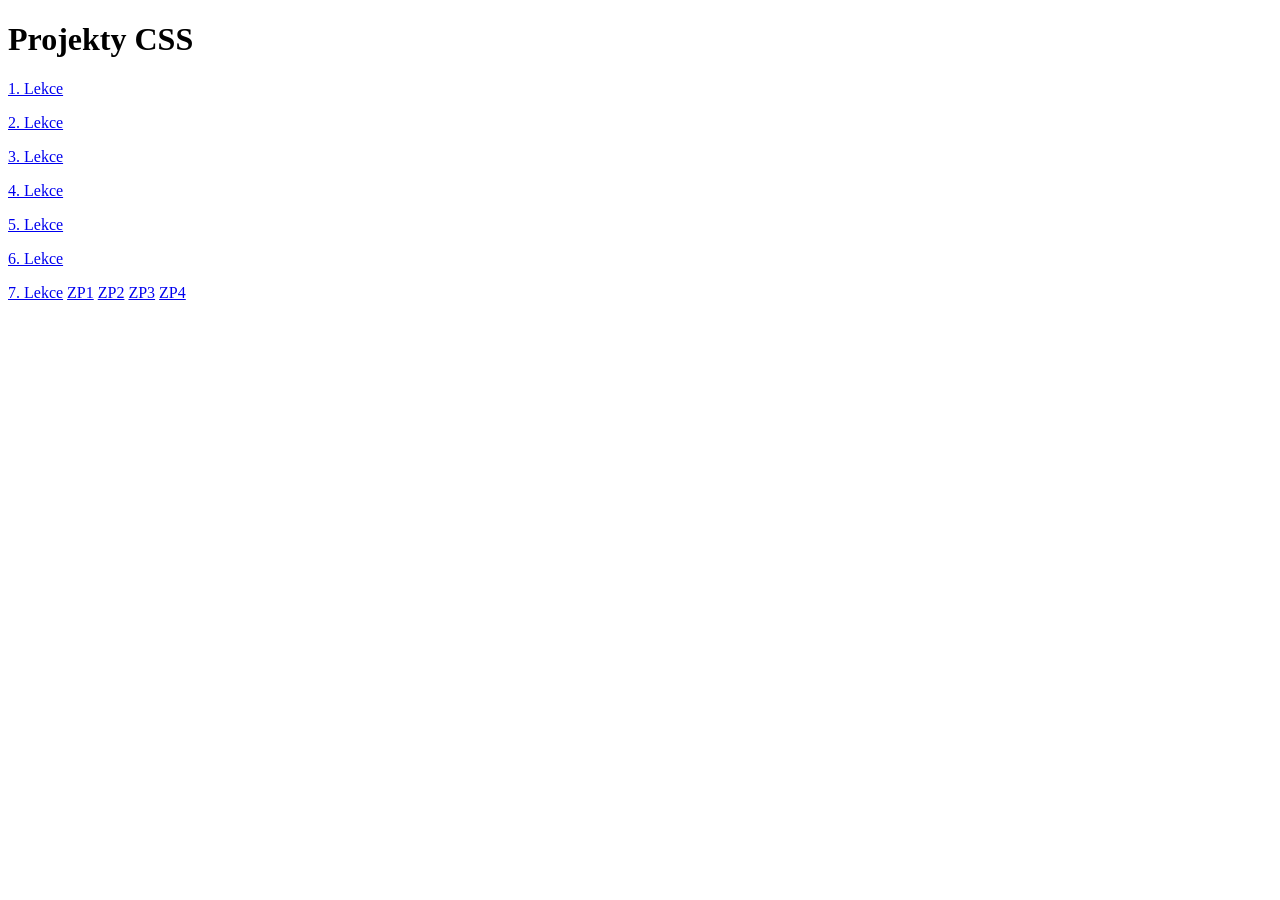
<file: index.html>
<!DOCTYPE html>
<html lang="en">
<head>
    <meta charset="UTF-8">
    <meta name="viewport" content="width=device-width, initial-scale=1.0">
    <title>Document</title>
</head>
<body>
    <h1>Projekty CSS</h1>
    <p></p><a href="./1/index.html">1. Lekce</a>
   <p></p> <a href="./2/index.html">2. Lekce</a>
    <P></P><a href="./3/index.html">3. Lekce</a>
   <p></p> <a href="./4/index.html">4. Lekce</a>
    <p></p><a href="./5/index.html">5. Lekce</a>
    <p></p><a href="./6/index.html">6. Lekce</a>
    <p></p><a href="./7/index.html">7. Lekce</a>
    <a href="./ZP/ZP 1/index.html">ZP1</a> 
     <a href="./ZP 2/1/index.html">ZP2</a>
     <a href="./ZP 3/index.html">ZP3</a>
     <a href="./ZP4/index.html">ZP4</a>
</body>
</html>
</file>
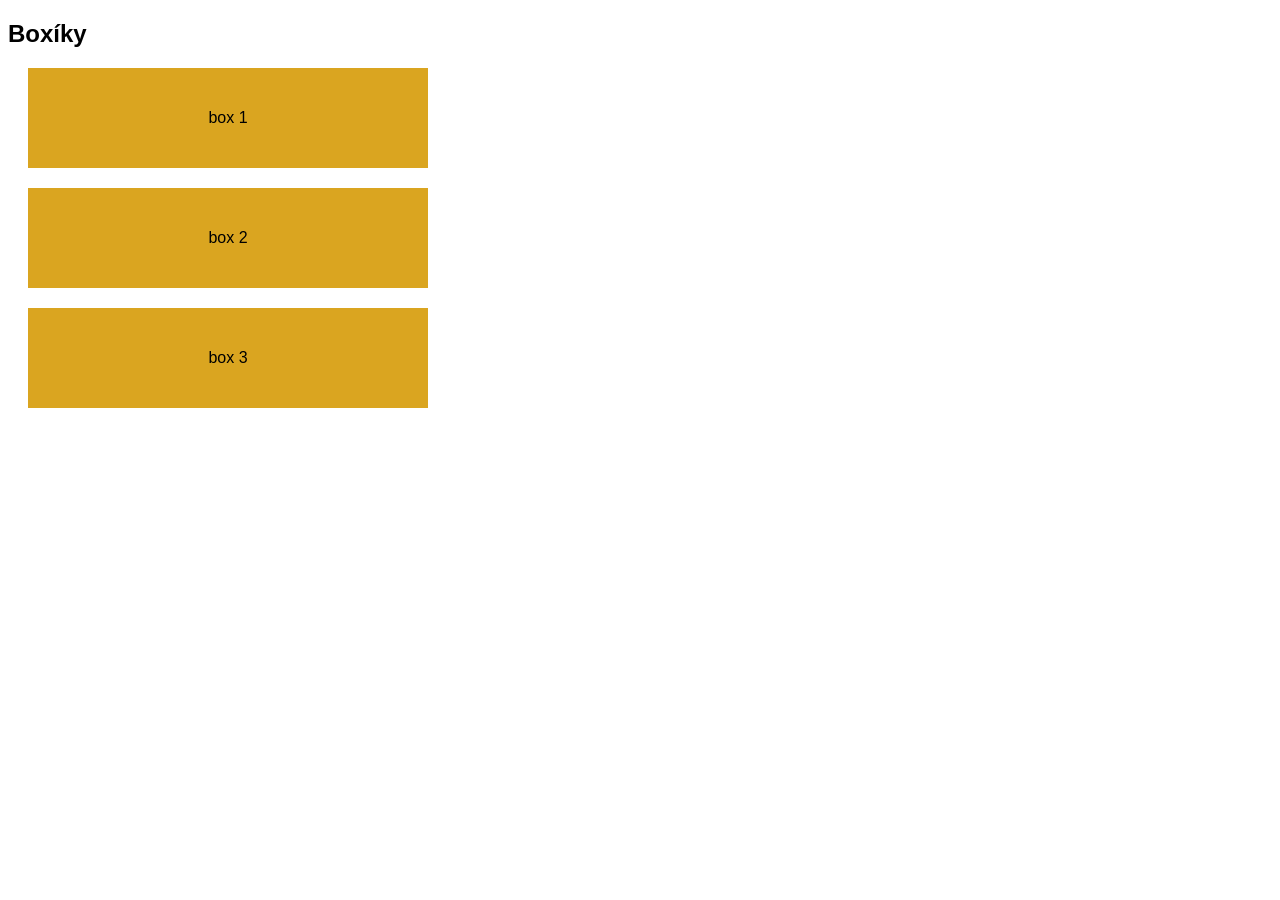
<file: 1/index.html>
<!DOCTYPE html>
<html lang="en">
<head>
    <link rel="stylesheet" href="style.css">
    <meta charset="UTF-8">
    <meta name="viewport" content="width=device-width, initial-scale=1.0">
    <title>Document</title>
</head>
<body>
    <h2>Boxíky</h2>
 
       <div class="box">box 1</div>
       <div class="box">box 2</div>
       <div class="box">box 3</div>
       
</body>
</html>
</file>
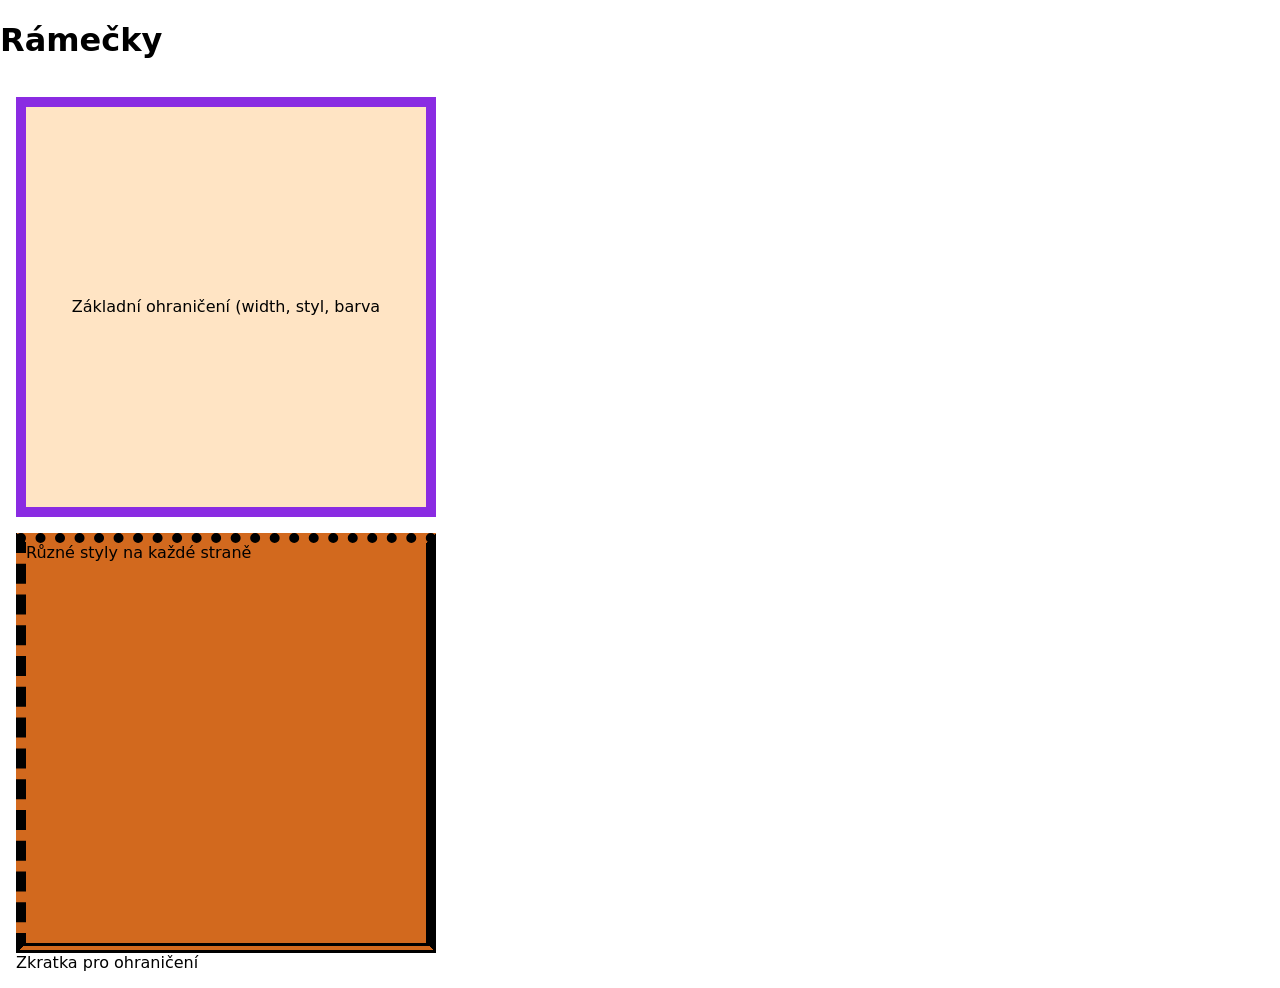
<file: 2/index.html>
<!DOCTYPE html>
<html lang="en">
<head>
    <link rel="stylesheet" href="./style.css">
    <meta charset="UTF-8">
    <meta name="viewport" content="width=device-width, initial-scale=1.0">
    <title>Document</title>
</head>
<body>
    <h1>Rámečky</h1>
    <section class="wrap">
        <div class="panel">Základní ohraničení (width, styl, barva</div>
           <div class="weird">Různé styly na každé straně</div>
           <div>Zkratka pro ohraničení</div>
    </section>
 

</body>
</html>
</file>
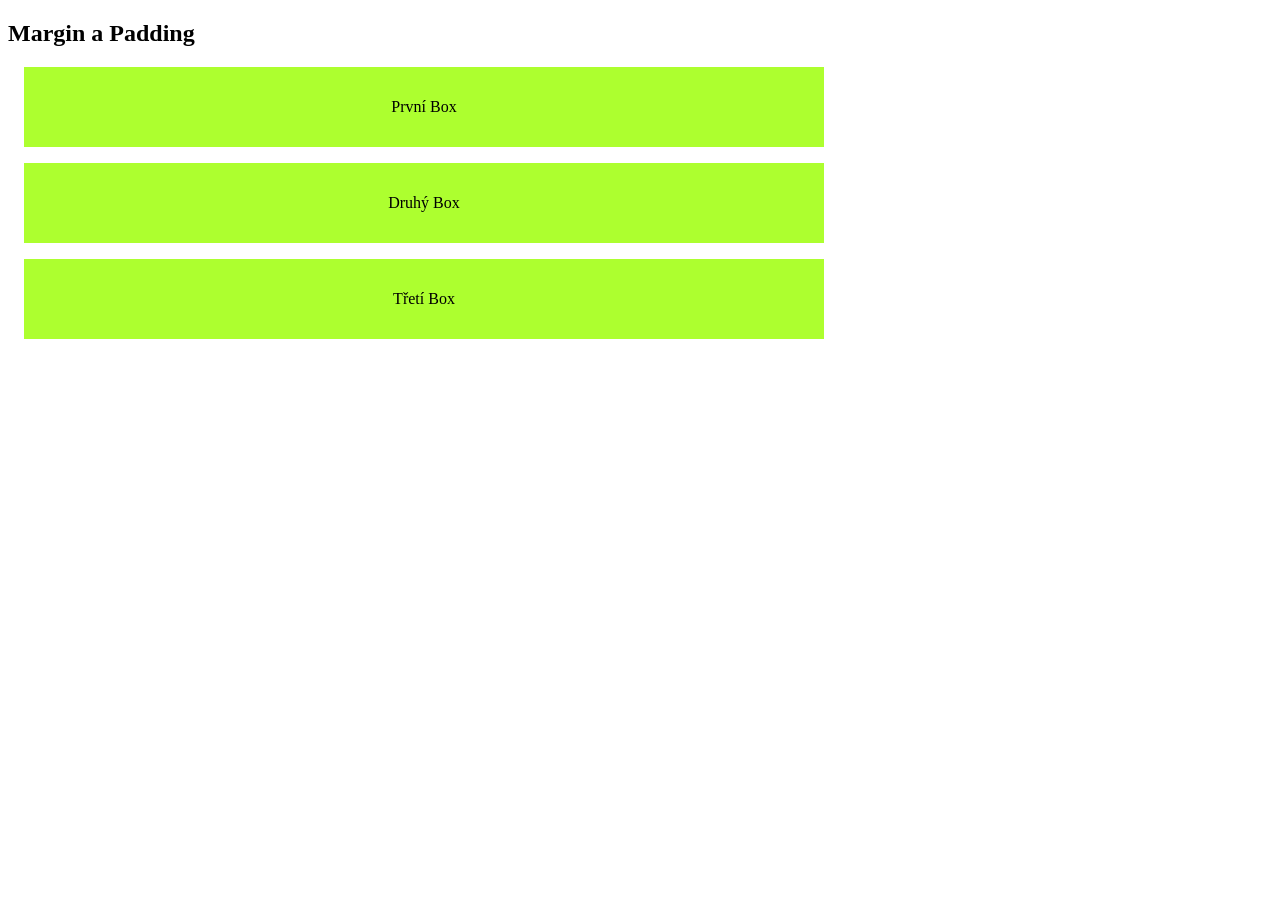
<file: 3/index.html>
<!DOCTYPE html>
<html lang="en">
<head>
    <link rel="stylesheet" href="./styles.css">
    <meta charset="UTF-8">
    <meta name="viewport" content="width=device-width, initial-scale=1.0">
    <title>Document</title>
</head>
<body>
    <h2>Margin a Padding</h2>

        <div class="černoch">První Box</div>
        <div class="černoch">Druhý Box</div>
       <div class="černoch">Třetí Box</div>
    </section>
 

</body>
</html>
</file>
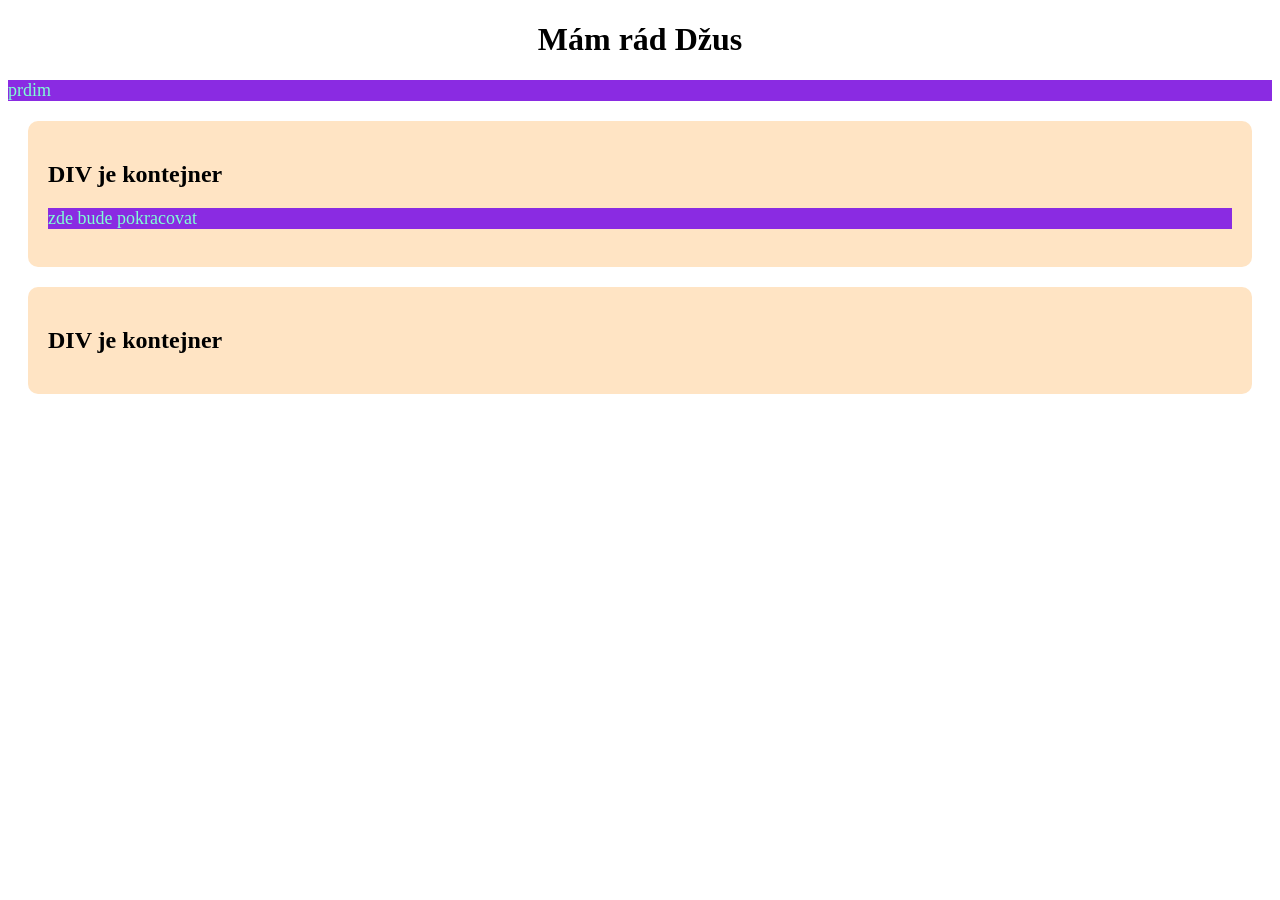
<file: 4/index.html>
<!DOCTYPE html>
<html lang="en">
<head>
    <link rel="stylesheet" href="./styles.css">
    <meta charset="UTF-8">
    <meta name="viewport" content="width=device-width, initial-scale=1.0">
    <title>Document</title>
</head>
<body>
    <h1>Mám rád Džus</h1>
    <p>prdim</p>
    <!--kontejner-->
    <div>
        <h2>DIV je kontejner</h2>
        <p>zde bude pokracovat</p>
    </div>
    <div>
        <h2>DIV je kontejner</h2>
    </div>
</body>

</html>
</file>
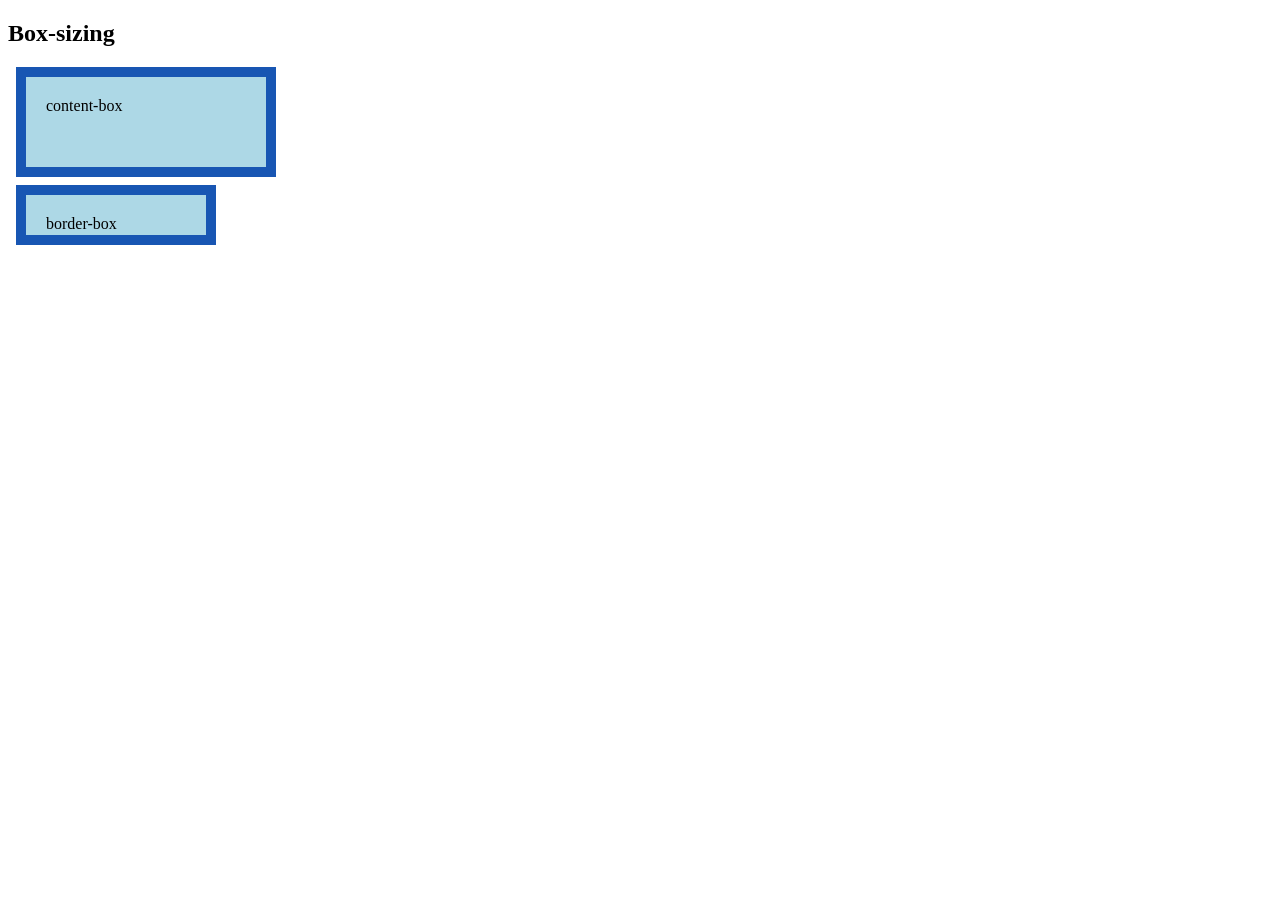
<file: 5/index.html>
<!DOCTYPE html>
<html lang="en">
<head>
    <style>
        .content-box, .border-box {
            background-color: lightblue;
            width: 200px;
            height: 50px;
            margin: 8px;
            padding: 20px;
            border: 10px solid rgb(24, 86, 179);
           
        }
        .content-box {
            box-sizing: content-box;
        }
        .border-box {
            box-sizing: border-box;
        }
    </style>
    <meta charset="UTF-8">
    <meta name="viewport" content="width=device-width, initial-scale=1.0">
    <title>Document</title>
</head>
<body>
    <section class="wrap">
        <h1>Box-sizing</h1>
        <div class="content-box">content-box</div>
        <div class="border-box">border-box</div>
    </section>
</body>
</html>
</file>
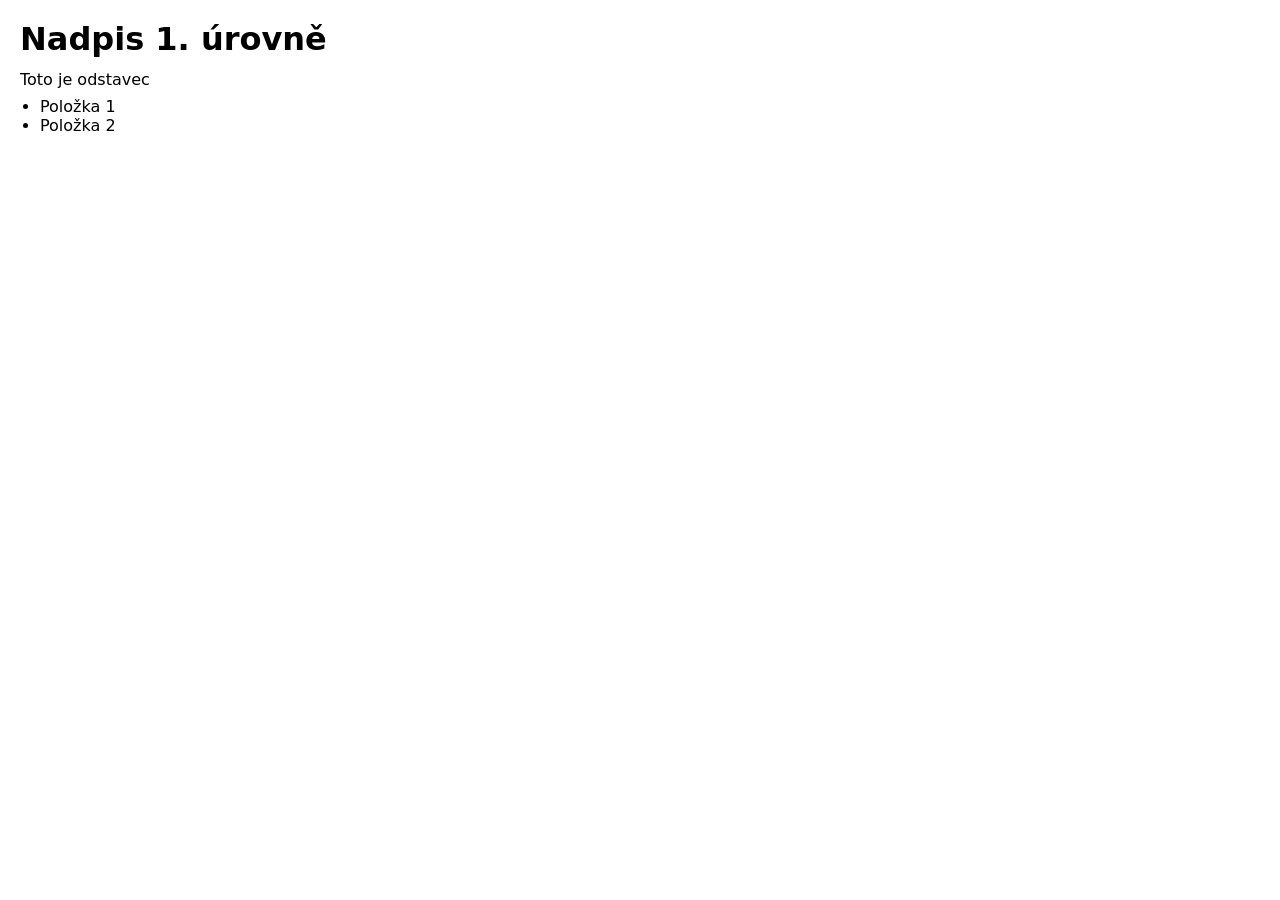
<file: 6/index.html>
<!DOCTYPE html>
<html lang="en">
<head>
    <style>
        * {
            margin: 0;
            padding: 0;
            box-sizing: border-box;
        }
        body {
            padding: 20px;
           font-family: system-ui, -apple-system, BlinkMacSystemFont, 'Segoe UI', Roboto, Oxygen, Ubuntu, Cantarell, 'Open Sans', 'Helvetica Neue', sans-serif;
        }
        h1 {
            margin-bottom: 12px;
        }
        p {
            margin-bottom: 8px;
        }
        ul {
            margin-left: 20px;
        }
    </style>
    <meta charset="UTF-8">
    <meta name="viewport" content="width=device-width, initial-scale=1.0">
    <title>Document</title>
</head>
<body>
    <h1>Nadpis 1. úrovně</h1>
    <p>Toto je odstavec</p>
    <ul>
        <li>Položka 1</li>
         <li>Položka 2</li>
    </ul>
</body>
</html>
</file>
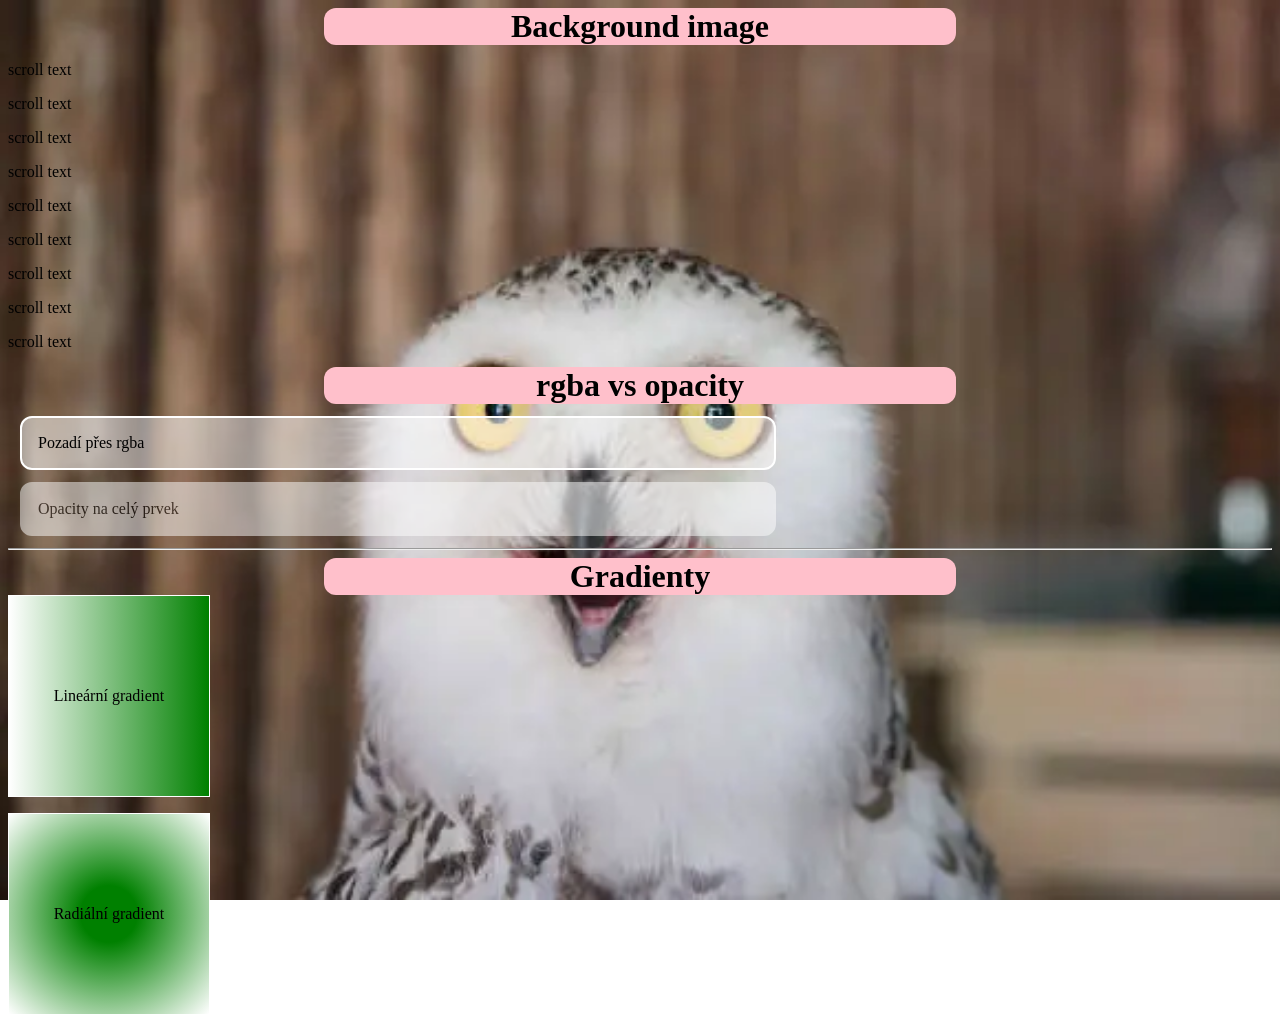
<file: 8/index.html>
<!DOCTYPE html>
<html lang="en">
<head>
    <link rel="stylesheet" href="style.css">
    <meta charset="UTF-8">
    <meta name="viewport" content="width=device-width, initial-scale=1.0">
    <title>Document</title>
</head>
<body>
    <h1>Background image</h1>
    <div class="scroll-text">
<p>scroll text</p>
<p>scroll text</p>
<p>scroll text</p>
<p>scroll text</p>
<p>scroll text</p>
<p>scroll text</p>
<p>scroll text</p>
<p>scroll text</p>
<p>scroll text</p>     
    </div>
    <h1>rgba vs opacity</h1>
    <div class="alpha">Pozadí přes rgba</div>
    <div class="opacity">Opacity na celý prvek</div>
    <hr>
    <h1>Gradienty</h1>
    <div class="g linear">Lineární gradient</div>
    <div class="g radial">Radiální gradient</div>
</body>
</html>
</file>
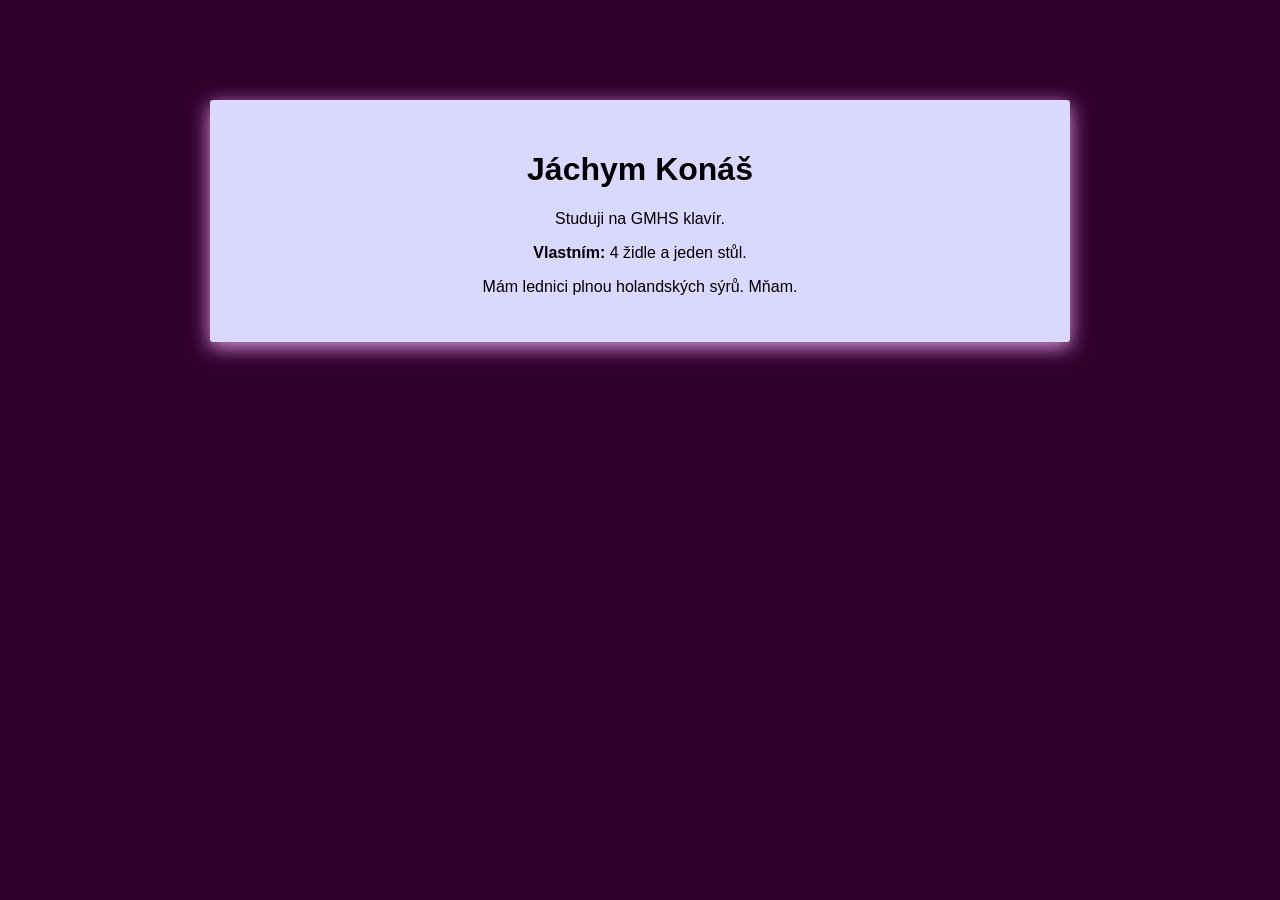
<file: ZP 2/1/index.html>
<!DOCTYPE html>
<html lang="en">
<head>
    <meta charset="UTF-8">
    <meta name="viewport" content="width=device-width, initial-scale=1.0">
    <title>Document</title>
    <link rel="stylesheet" href="style.css">
</head>
<body>
    <div class="card">
        <h1>Jáchym Konáš</h1>
 
    <p>Studuji na GMHS klavír.</p>
    <p><strong>Vlastním:</strong> 4 židle a jeden stůl.</p>
    <p>Mám lednici plnou holandských sýrů. Mňam.</p>
    
    
    </div>
   
</body>
</html>
</file>
<file: 1/style.css>
body{
    font-family: 'Gill Sans', 'Gill Sans MT', Calibri, 'Trebuchet MS', sans-serif;
}
.box{
    background-color: goldenrod;
    width: 400px;
    height: 100px;
    display: grid;
    place-items: center;
    margin: 20px;
}
</file>
<file: 2/style.css>
body {
    margin: 0;
    padding: 0;
    font-family: system-ui;

}
.wrap {
    padding: 16px;
}
.panel{
    width: 400px;
    height: 400px;
    background-color: bisque;

    border-width: 10px;
    border-style: solid;
    border-color: blueviolet;

    display: grid;
    place-items: center;
    margin-bottom: 16px;
        display: grid;
    place-items: center;

}
.weird{
    width: 400px;
    height: 400px;
    border-width: 10px;
     background-color: chocolate;
     border-left-style: dashed;
     border-top-style: dotted;
     border-right-style: solid;
     border-bottom-style: double;

}
.card{
    width: 200px;
    height: 200px;
    background-color: azure;
    border: 5px solid yellow;
    display: grid;
    place-items: center;
}
</file>
<file: 3/styles.css>
.černoch{
    width: 800px;
    height: 80px;
    background-color: greenyellow;



    display: grid;
    place-items: center;
    margin: 16px;
        
    }
</file>
<file: 4/styles.css>
p{
    background-color: blueviolet;
    color: aquamarine;
    font-size: 18px;

} h1 {
    text-align: center;
}
div {
    background-color: bisque;
    border-radius: 10px;
    padding: 20px;
    margin: 20px;
}

.info{
    color: blue;
}
</file>
<file: 8/style.css>
body{
    background-image: url(obrazek.webp);
    background-repeat: no-repeat;
    background-size: cover;
    background-attachment: fixed;
}
.scroll-block{
    background: rgba(157, 70, 70, 0.5);
    width: 30%;
    border-radius: 12px;
    text-align: center;
}
h1{
    background: pink;
    width: 50%;
    text-align: center;
    border-radius: 12px;
    margin: 0 auto;
}
.alpha, .opacity{
    padding: 16px;
    margin: 12px;
    border: 2px solid white;
    border-radius: 12px;
    max-width: 720px;
}
.alpha{
    background-color: rgba(255, 255, 255, .5);
}
.opacity{
    background-color: white;
    opacity: 0.5;
}
.g{
    width: 200px;
    height: 200px;
    border: 1px solid white;
    display: grid;
    place-items: center;
    margin-bottom: 16px;
}
.linear{
    background-image: linear-gradient(to right, white, green);
}
.radial{
    background-image: radial-gradient(green 20%, white );
}
</file>
<file: ZP 2/1/style.css>
body{
   background-color: rgb(48, 0, 45);
    font-family: 'Gill Sans', 'Gill Sans MT', Calibri, 'Trebuchet MS', sans-serif;
}
.box{    background-color: rgb(226, 52, 52);
    width: 800px;
    height: 400px;
    display: grid;
  place-items: center;
;
  margin: 0;}

.box {
  position: absolute;
  top: 50%;
  left: 50%;
  transform: translate(-50%, -50%);
}

body {
    font-family: 'Franklin Gothic Medium', 'Arial Narrow', Arial, sans-serif
    background-color: rgb(221, 1200, 67);
    text-align: center;
}
.card {
    background-color: rgb(219, 216, 255);
    width: 800px;
    margin: 100px auto;
    padding: 30px;
    border-radius: 3px;
    box-shadow: 0 5px 20px rgb(226, 154, 233)
}
</file>
